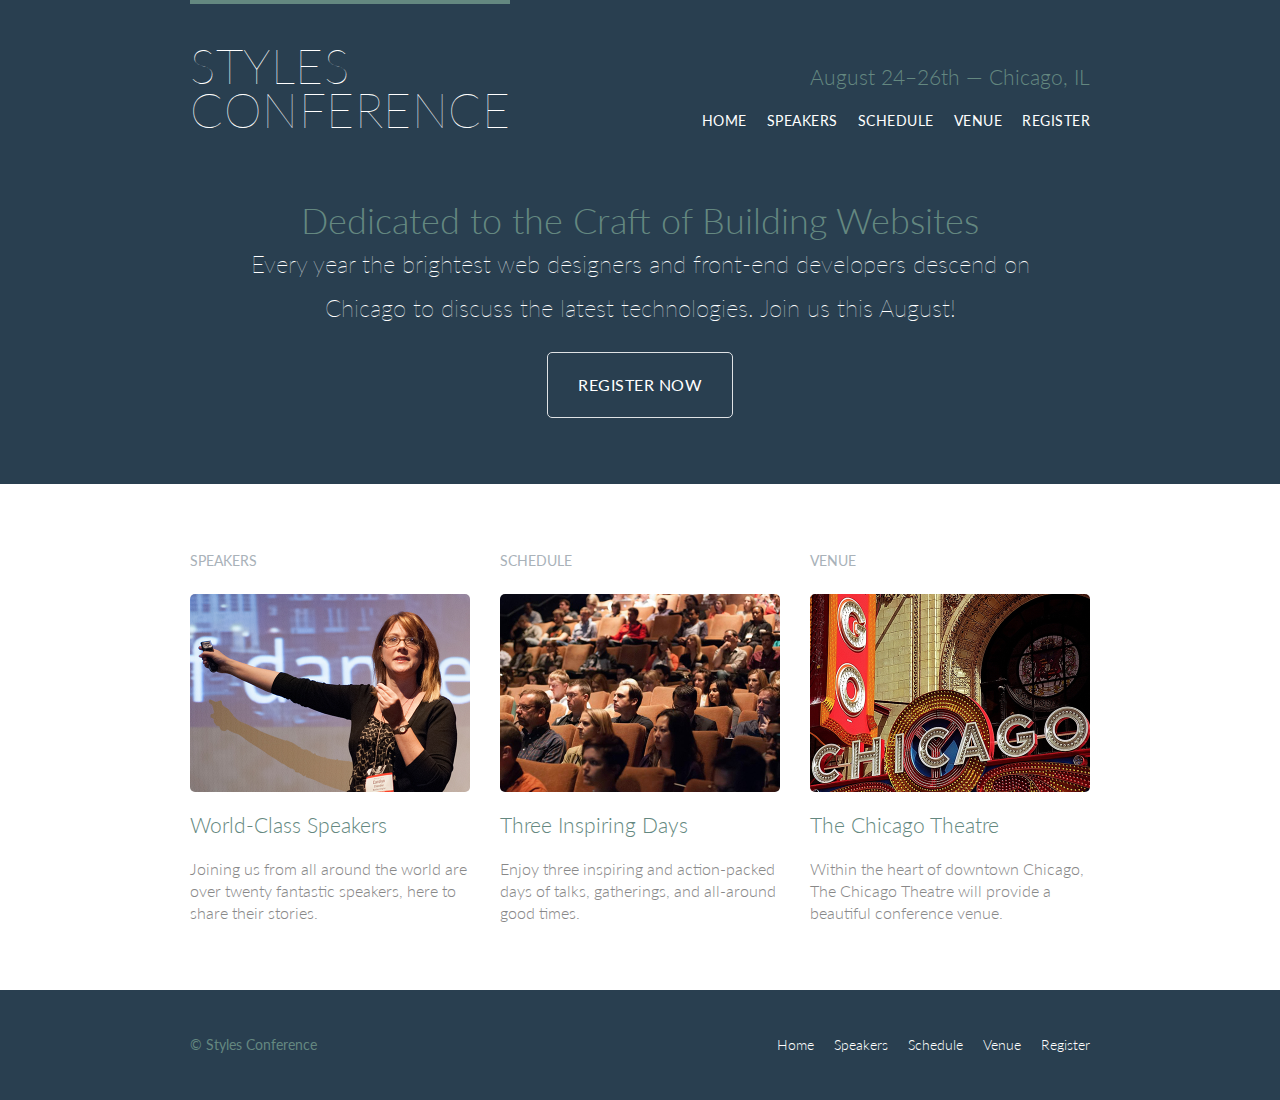
<file: index.html>
<!DOCTYPE html>
<html lang="en">

  <head>
    <meta charset="utf-8">
    <title>Styles Conference</title>
    <link rel="stylesheet" href="assets/stylesheets/main.css">
    <link rel="stylesheet" href="http://fonts.googleapis.com/css?family=Lato:100,300,400">
  </head>

  <body>

    <!-- Header -->

    <header class="primary-header container group">

      <h1 class="logo">
        <a href="index.html">Styles <br> Conference</a>
      </h1>

      <h3 class="tagline">August 24&ndash;26th &mdash; Chicago, IL</h3>

      <nav class="nav primary-nav">
        <ul>
          <li><a href="index.html">Home</a></li><!--
          --><li><a href="speakers.html">Speakers</a></li><!--
          --><li><a href="schedule.html">Schedule</a></li><!--
          --><li><a href="venue.html">Venue</a></li><!--
          --><li><a href="register.html">Register</a></li>
        </ul>
      </nav>

    </header>

    <!-- Hero -->

    <section class="hero container">

      <h2>Dedicated to the Craft of Building Websites</h2>

      <p>Every year the brightest web designers and front-end developers descend on Chicago to discuss the latest technologies. Join us this August!</p>

      <a class="btn btn-alt" href="register.html">Register Now</a>

    </section>

    <!-- Teasers -->

    <section class="row">
      <div class="grid">

      <!-- Speakers -->

      <section class="teaser col-1-3">
        <a href="speakers.html">
          <h5>Speakers</h5>
          <img src="assets/images/home/speakers.jpg" alt="Professional Speaker">
          <h3>World-Class Speakers</h3>
        </a>
        <p>Joining us from all around the world are over twenty fantastic speakers, here to share their stories.</p>
      </section><!--

      Schedule

      --><section class="teaser col-1-3">
        <a href="schedule.html">
          <h5>Schedule</h5>
          <img src="assets/images/home/schedule.jpg" alt="Professional Schedule">
          <h3>Three Inspiring Days</h3>
        </a>
        <p>Enjoy three inspiring and action-packed days of talks, gatherings, and all-around good times.</p>
      </section><!--

      Venue

      --><section class="teaser col-1-3">
        <a href="venue.html">
          <h5>Venue</h5>
          <img src="assets/images/home/venue.jpg" alt="Professional Venue">
          <h3>The Chicago Theatre</h3>
        </a>
        <p>Within the heart of downtown Chicago, The Chicago Theatre will provide a beautiful conference venue.</p>
      </section>
    
    </div>
    </section>

    <!-- Footer -->

    <footer class="primary-footer container group">

      <small>&copy; Styles Conference</small>

      <nav class="nav">
        <ul>
          <li><a href="index.html">Home</a></li><!--
          --><li><a href="speakers.html">Speakers</a></li><!--
          --><li><a href="schedule.html">Schedule</a></li><!--
          --><li><a href="venue.html">Venue</a></li><!--
          --><li><a href="register.html">Register</a></li>
        </ul>
      </nav>
      
    </footer>

  </body>
</html>
</file>
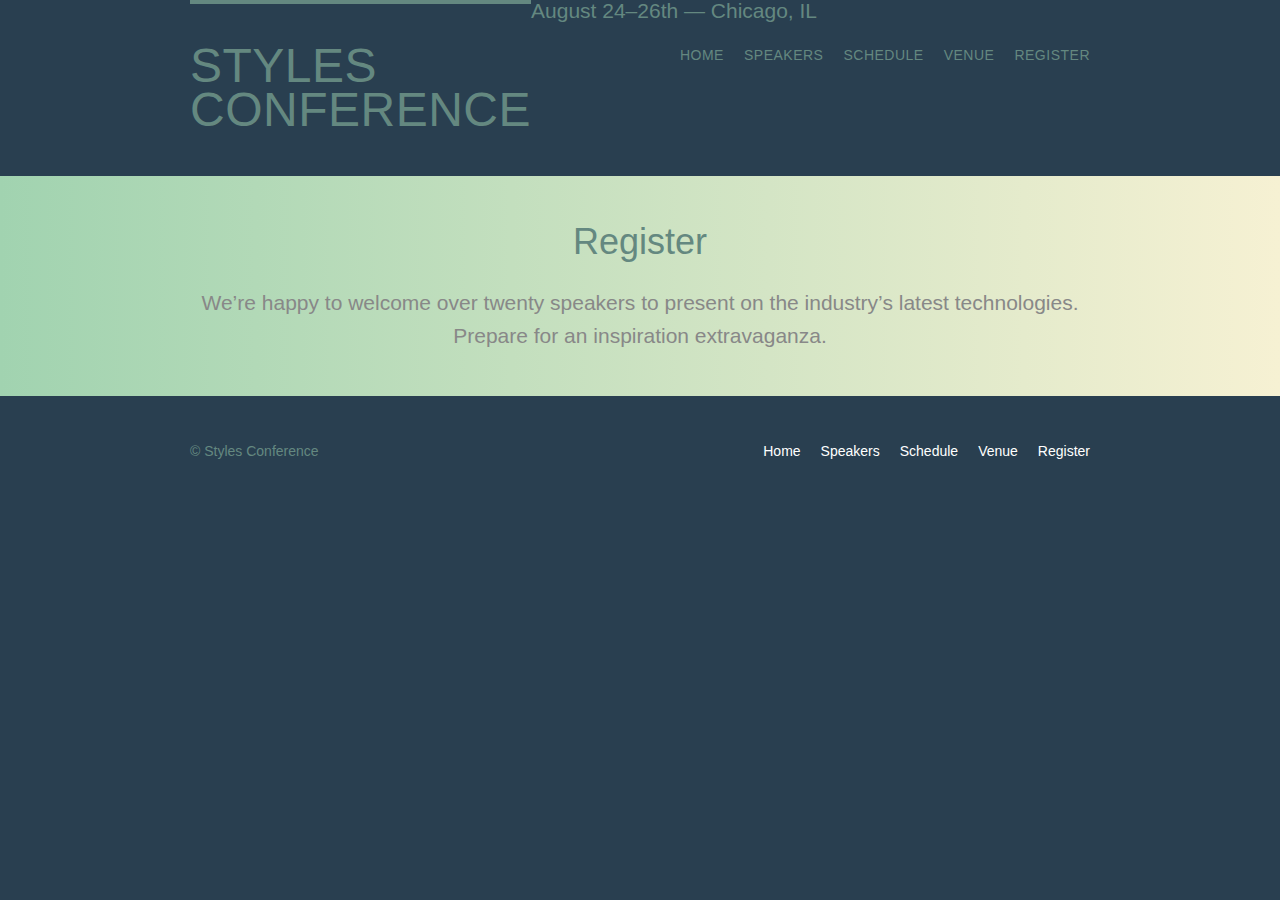
<file: register.html>
<!DOCTYPE html>
<html lang="en">

  <head>
    <meta charset="utf-8">
    <title>Register - Styles Conference</title>
    <link rel="stylesheet" href="assets/stylesheets/main.css">
  </head>

  <body>

    <!-- Header -->

    <header class="container group">

      <h1 class="logo">
        <a href="index.html">Styles <br> Conference</a>
      </h1>

      <h3>August 24&ndash;26th &mdash; Chicago, IL</h3>

      <nav class="nav primary-nav">
        <ul>
          <li><a href="index.html">Home</a></li><!--
          --><li><a href="speakers.html">Speakers</a></li><!--
          --><li><a href="schedule.html">Schedule</a></li><!--
          --><li><a href="venue.html">Venue</a></li><!--
          --><li><a href="register.html">Register</a></li>
        </ul>
      </nav>

    </header>

    <!-- Main content -->

    <section class="row-alt">
      <div class="lead container">

      <h1>Register</h1>

      <p>We&#8217;re happy to welcome over twenty speakers to present on the industry&#8217;s latest technologies. Prepare for an inspiration extravaganza.</p>
      

      </div>
    </section>

    <!-- Footer -->

    <footer class="primary-footer container group">

      <small>&copy; Styles Conference</small>

      <nav class="nav">
        <ul>
          <li><a href="index.html">Home</a></li><!--
          --><li><a href="speakers.html">Speakers</a></li><!--
          --><li><a href="schedule.html">Schedule</a></li><!--
          --><li><a href="venue.html">Venue</a></li><!--
          --><li><a href="register.html">Register</a></li>
        </ul>
      </nav>
      
    </footer>

  </body>
</html>
</file>
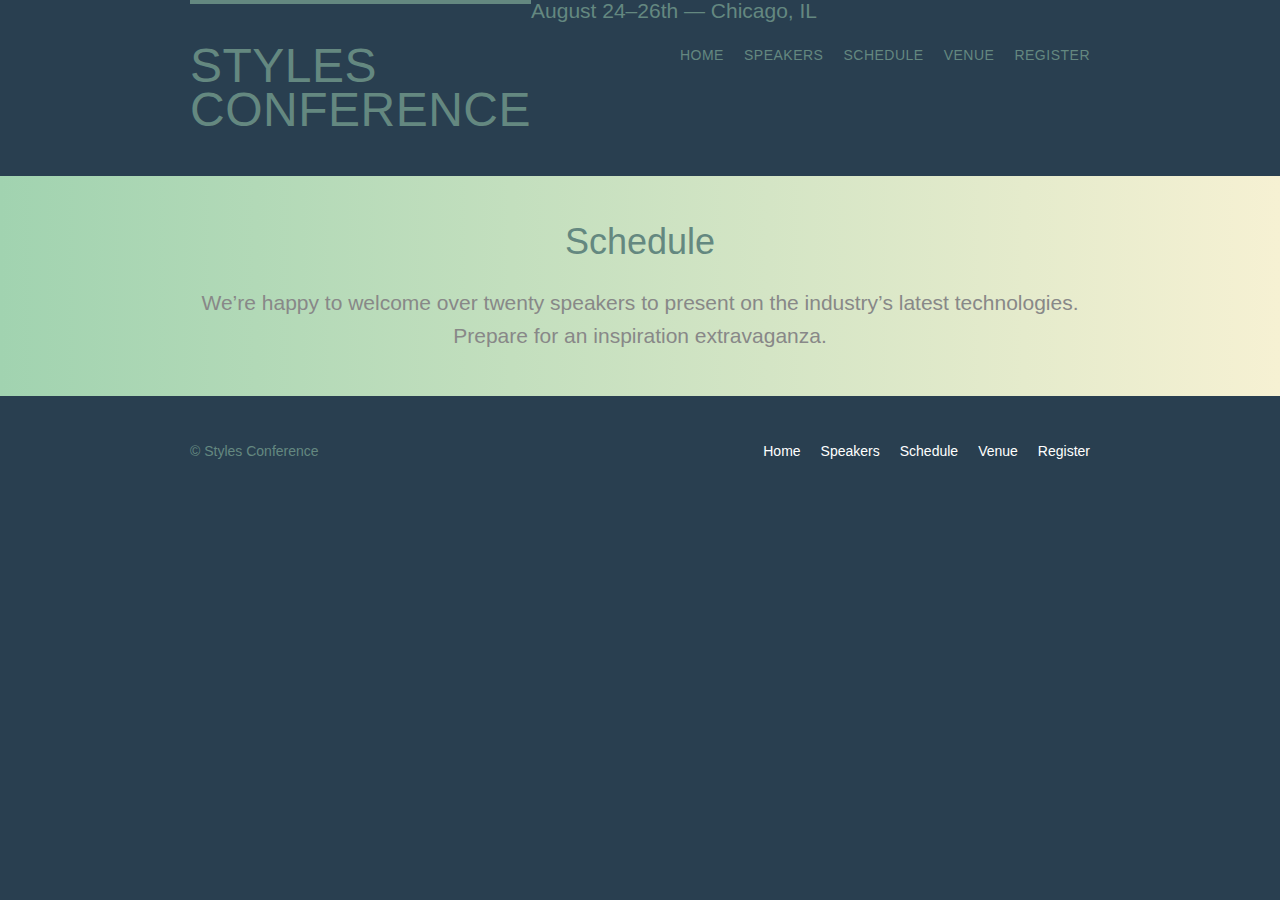
<file: schedule.html>
<!DOCTYPE html>
<html lang="en">

  <head>
    <meta charset="utf-8">
    <title>Schedule - Styles Conference</title>
    <link rel="stylesheet" href="assets/stylesheets/main.css">
  </head>

  <body>

    <!-- Header -->

    <header class="container group">

      <h1 class="logo">
        <a href="index.html">Styles <br> Conference</a>
      </h1>

      <h3>August 24&ndash;26th &mdash; Chicago, IL</h3>

      <nav class="nav primary-nav">
        <ul>
          <li><a href="index.html">Home</a></li><!--
          --><li><a href="speakers.html">Speakers</a></li><!--
          --><li><a href="schedule.html">Schedule</a></li><!--
          --><li><a href="venue.html">Venue</a></li><!--
          --><li><a href="register.html">Register</a></li>
        </ul>
      </nav>

    </header>

    <!-- Main content -->

    <section class="row-alt">
      <div class="lead container">

      <h1>Schedule</h1>

      <p>We&#8217;re happy to welcome over twenty speakers to present on the industry&#8217;s latest technologies. Prepare for an inspiration extravaganza.</p>

      </div>
    </section>

    <!-- Footer -->

    <footer class="primary-footer container group">

      <small>&copy; Styles Conference</small>

      <nav class="nav">
        <ul>
          <li><a href="index.html">Home</a></li><!--
          --><li><a href="speakers.html">Speakers</a></li><!--
          --><li><a href="schedule.html">Schedule</a></li><!--
          --><li><a href="venue.html">Venue</a></li><!--
          --><li><a href="register.html">Register</a></li>
        </ul>
      </nav>
      

    </footer>

  </body>
</html>
</file>
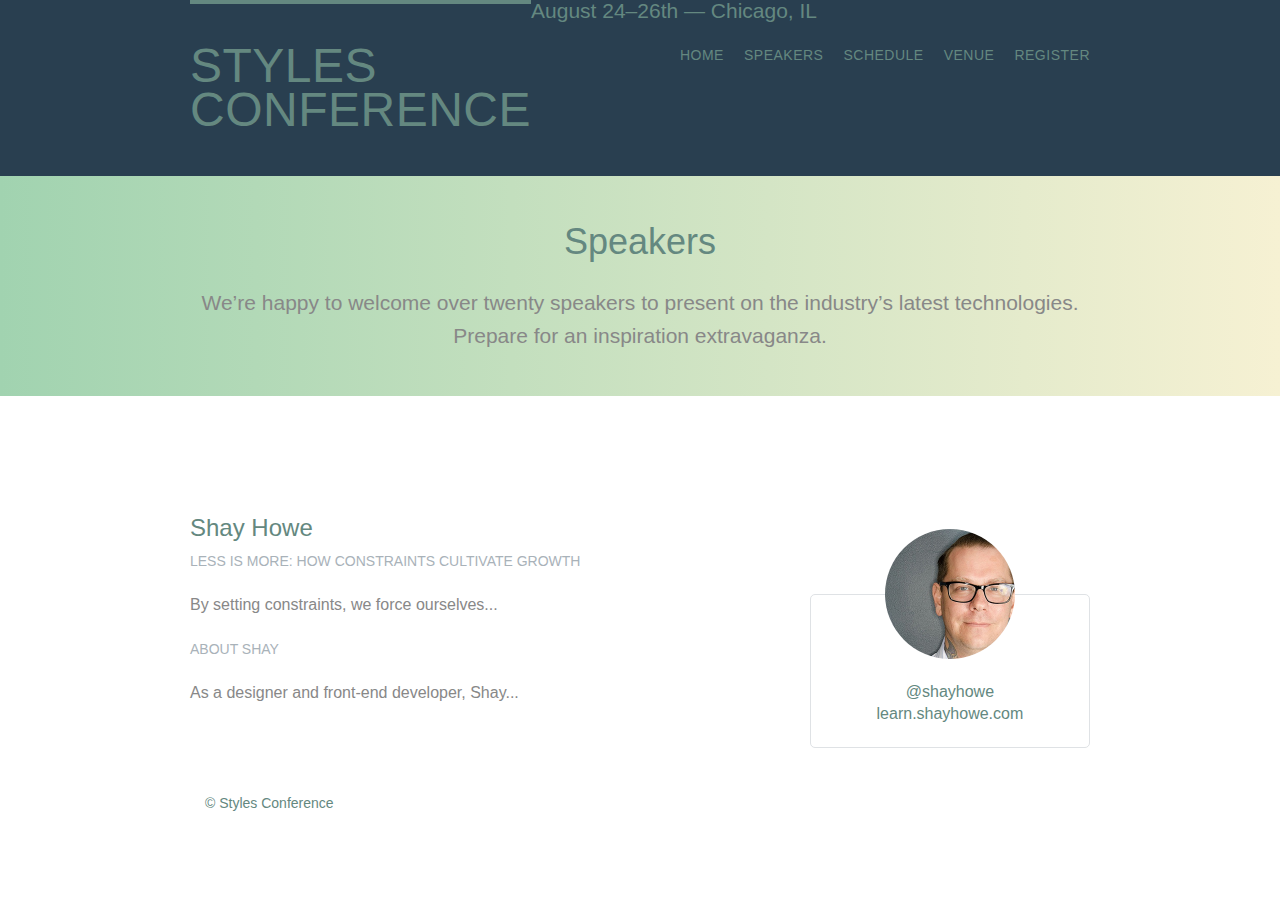
<file: speakers.html>
<!DOCTYPE html>
<html lang="en">

  <head>
    <meta charset="utf-8">
    <title>Speakers - Styles Conference</title>
    <link rel="stylesheet" href="assets/stylesheets/main.css">
  </head>

  <body>

    <!-- Header -->

    <header class="container group">

      <h1 class="logo">
        <a href="index.html">Styles <br> Conference</a>
      </h1>

      <h3>August 24&ndash;26th &mdash; Chicago, IL</h3>

      <nav class="nav primary-nav">
        <ul>
          <li><a href="index.html">Home</a></li><!--
          --><li><a href="speakers.html">Speakers</a></li><!--
          --><li><a href="schedule.html">Schedule</a></li><!--
          --><li><a href="venue.html">Venue</a></li><!--
          --><li><a href="register.html">Register</a></li>
        </ul>
      </nav>

    </header>

    <!-- Main content -->

    <section class="row-alt">
      <div class="lead container">
    
        <h1>Speakers</h1>
    
        <p>We&#8217;re happy to welcome over twenty speakers to present on the industry&#8217;s latest technologies. Prepare for an inspiration extravaganza.</p>
      
      </div>
    </section>
    
    <section class="row">
      <div class="grid">
        <section id="shay-howe">
          <section class="speaker" id="chris-mills"></section>
          <div class="col-2-3">
        
            <h2>Shay Howe</h2>
            <h5>Less Is More: How Constraints Cultivate Growth</h5>
        
            <p>By setting constraints, we force ourselves...</p>
        
            <h5>About Shay</h5>
        
            <p>As a designer and front-end developer, Shay...</p>
        
          </div><!--
        
          --><aside class="col-1-3">
            <div class="speaker-info">
              <img src="assets/images/speakers/aaron-irizarry.jpg" alt="Aaron Aaron-Irizarry">
        
              <ul>
                <li><a href="https://twitter.com/shayhowe">@shayhowe</a></li>
                <li><a href="http://learn.shayhowe.com/">learn.shayhowe.com</a></li>
              </ul>
            </div>
          </aside>
        </section>
    
    <!-- Footer -->

    <footer class="primary-footer container group">

      <small>&copy; Styles Conference</small>

      <nav class="nav">
        <ul>
          <li><a href="index.html">Home</a></li><!--
          --><li><a href="speakers.html">Speakers</a></li><!--
          --><li><a href="schedule.html">Schedule</a></li><!--
          --><li><a href="venue.html">Venue</a></li><!--
          --><li><a href="register.html">Register</a></li>
        </ul>
      </nav>
      

    </footer>

  </body>
</html>
</file>
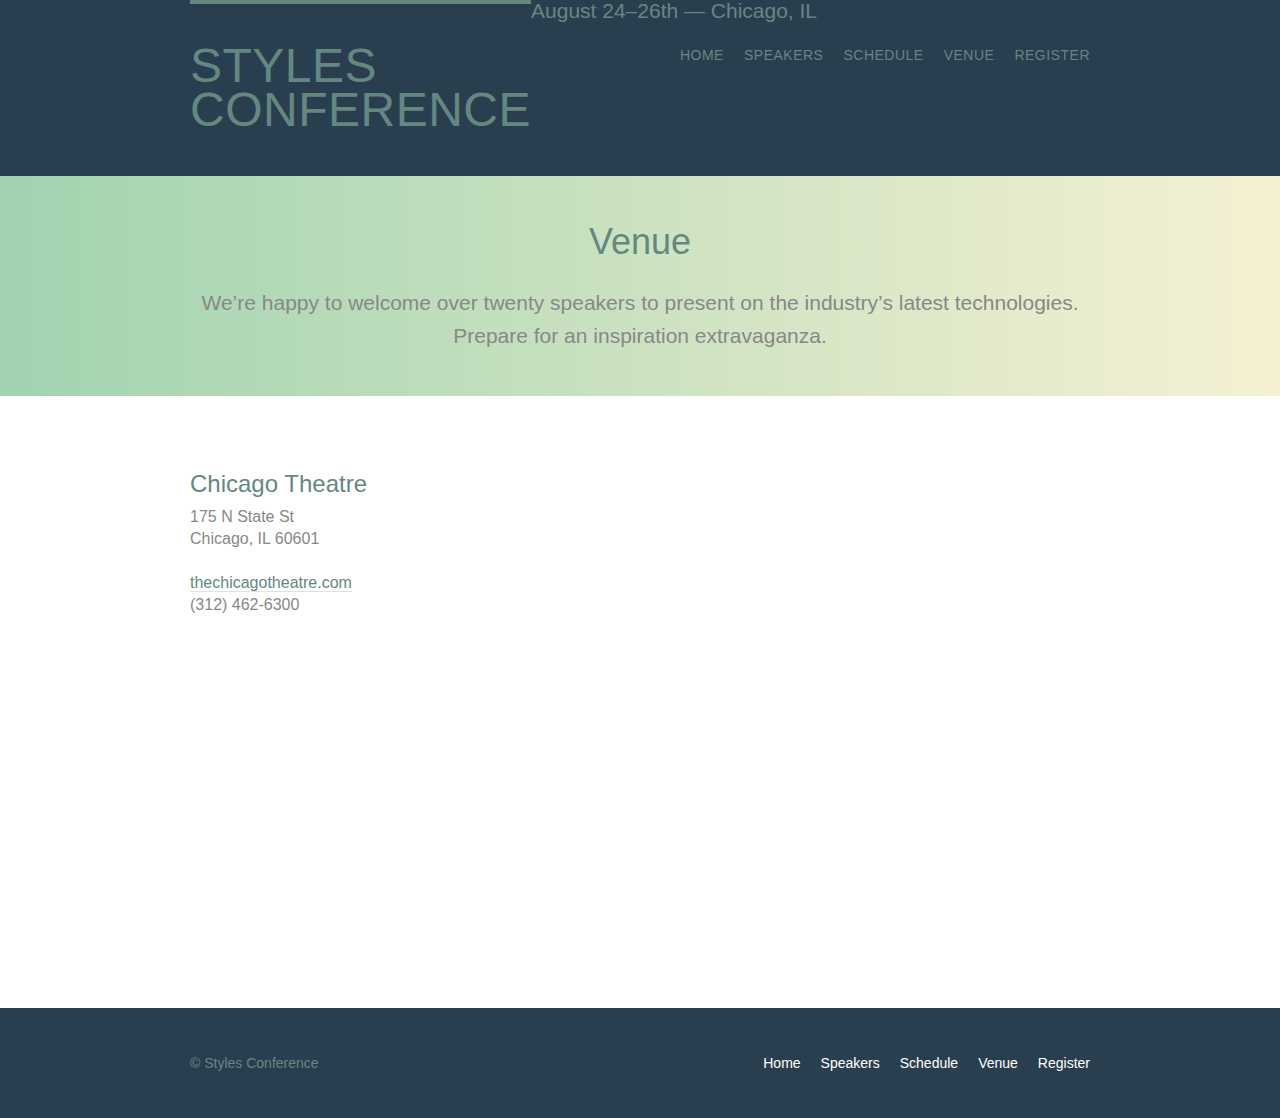
<file: venue.html>
<!DOCTYPE html>
<html lang="en">

  <head>
    <meta charset="utf-8">
    <title>Venue - Styles Conference</title>
    <link rel="stylesheet" href="assets/stylesheets/main.css">
  </head>

  <body>

    <!-- Header -->

    <header class="container group">

      <h1 class="logo">
        <a href="index.html">Styles <br> Conference</a>
      </h1>

      <h3>August 24&ndash;26th &mdash; Chicago, IL</h3>

      <nav class="nav primary-nav">
        <ul>
          <li><a href="index.html">Home</a></li><!--
          --><li><a href="speakers.html">Speakers</a></li><!--
          --><li><a href="schedule.html">Schedule</a></li><!--
          --><li><a href="venue.html">Venue</a></li><!--
          --><li><a href="register.html">Register</a></li>
        </ul>
      </nav>

    </header>

    <!-- Main content -->

    <section class="row-alt">
      <div class="lead container">

      <h1>Venue</h1>

      <p>We&#8217;re happy to welcome over twenty speakers to present on the industry&#8217;s latest technologies. Prepare for an inspiration extravaganza.</p>

      </div>
    </section>

    <section class="row">
      <div class="grid">
    
        <section class="venue-theatre">
    
            <div class="col-1-3">
              <h2>Chicago Theatre</h2>
              <p>175 N State St <br> Chicago, IL 60601</p>
              <p><a href="http://www.thechicagotheatre.com/">thechicagotheatre.com</a> <br> (312) 462-6300</p></div><!--
      
            --><iframe class="venue-map col-2-3" src="https://www.google.com/maps/embed?pb=!1m5!3m3!1m2!1s0x880e2ca55810a493%3A0x4700ddf60fcbfad6!2schicago+theatre!5e0!3m2!1sen!2sus!4v1388701393606"></iframe>

        </section>
    
        <section class="venue-hotel">

          <div class="col-1-3"></div><!--
          --><iframe class="col-2-3"></iframe>
          
        </section>
    
      </div>
    </section>

    <!-- Footer -->

    <footer class="primary-footer container group">

      <small>&copy; Styles Conference</small>

      <nav class="nav">
        <ul>
          <li><a href="index.html">Home</a></li><!--
          --><li><a href="speakers.html">Speakers</a></li><!--
          --><li><a href="schedule.html">Schedule</a></li><!--
          --><li><a href="venue.html">Venue</a></li><!--
          --><li><a href="register.html">Register</a></li>
        </ul>
      </nav>
      

    </footer>

  </body>
</html>
</file>
<file: assets/stylesheets/main.css>
/* http://meyerweb.com/eric/tools/css/reset/
   v2.0 | 20110126
   License: none (public domain)
*/

html, body, div, span, applet, object, iframe,
h1, h2, h3, h4, h5, h6, p, blockquote, pre,
a, abbr, acronym, address, big, cite, code,
del, dfn, em, img, ins, kbd, q, s, samp,
small, strike, strong, sub, sup, tt, var,
b, u, i, center,
dl, dt, dd, ol, ul, li,
fieldset, form, label, legend,
table, caption, tbody, tfoot, thead, tr, th, td,
article, aside, canvas, details, embed,
figure, figcaption, footer, header, hgroup,
menu, nav, output, ruby, section, summary,
time, mark, audio, video {
  margin: 0;
  padding: 0;
  border: 0;
  font-size: 100%;
  font: inherit;
  vertical-align: baseline;
}
/* HTML5 display-role reset for older browsers */
article, aside, details, figcaption, figure,
footer, header, hgroup, menu, nav, section {
  display: block;
}
body {
  line-height: 1;
}
ol, ul {
  list-style: none;
}
blockquote, q {
  quotes: none;
}
blockquote:before, blockquote:after,
q:before, q:after {
  content: '';
  content: none;
}
table {
  border-collapse: collapse;
  border-spacing: 0;
}
/*
  ========================================
  Custom styles
  ========================================
*/
body {
  background: #293f50;
  color: #888;
  font: 300 16px/22px "Lato", "Open Sans", "Helvetica Neue", Helvetica, Arial, sans-serif;
}

/*
  ========================================
  Grid
  ========================================
*/

*,
*:before,
*:after {
  -webkit-box-sizing: border-box;
     -moz-box-sizing: border-box;
          box-sizing: border-box;
}
.container,
.grid {
  margin: 0 auto;
  width: 960px;
}
.container {
  padding-left: 30px;
  padding-right: 30px;
}
.grid,
.col-1-3,
.col-2-3 {
  padding-left: 15px;
  padding-right: 15px;
}
.col-1-3,
.col-2-3  {
  display: inline-block;
  vertical-align: top;
}
.col-1-3 {
  width: 33.33%;
}
.col-2-3 {
  width: 66.66%;
}

/*
  ========================================
  Clearfix
  ========================================
*/

.group:before,
.group:after {
  content: "";
  display: table;
}
.group:after {
  clear: both;
}
.group {
  clear: both;
  *zoom: 1;
}
/*
  ========================================
  Rows
  ========================================
*/

.row,
.row-alt {
  min-width: 960px;
}
.row {
  background: #fff;
  padding: 66px 0 44px 0;
}
.row-alt {
  background: #cbe2c1;
  background: -webkit-linear-gradient(to right, #a1d3b0, #f6f1d3);
  background: -moz-linear-gradient(to right, #a1d3b0, #f6f1d3);
  background: linear-gradient(to right, #a1d3b0, #f6f1d3);
  padding: 44px 0 22px 0;
}

/*
  ========================================
  Typography
  ========================================
*/

h1, h3, h4, h5, p {
  margin-bottom: 22px;
}

h1, h2, h3, h4 {
  color: #648880;
}
h1 {
  font-size: 36px;
  line-height: 44px;
}
h2 {
  font-size: 24px;
  line-height: 44px;
}
h3 {
  font-size: 21px;
}
h4 {
  font-size: 18px;
}
h5 {
  color: #a9b2b9;
  font-size: 14px;
  font-weight: 400;
  text-transform: uppercase;
}
strong {
  font-weight: 400;
}
cite, em {
  font-style: italic;
}
.teaser a:hover h3 {
  color: #a9b2b9;
}
.teaser img {
  border-radius: 5px;
  display: block;
  margin-bottom: 22px;
  max-width: 100%
}

/*
  ========================================
  Leads
  ========================================
*/

.lead {
  text-align: center;
}
.lead p {
  font-size: 21px;
  line-height: 33px;
}

/*
  ========================================
  Links
  ========================================
*/

a:hover {
  color: #a9b2b9;
}
a {
  color: #648880;
  text-decoration: none;
}

p a{
  border-bottom: 1px solid #dfe2e5;
}
.primary-header a,
.primary-footer a {
  color: #fff;
}
.primary-header a:hover,
.primary-footer a:hover {
  color: #648880;
}

/*
  ========================================
  Buttons
  ========================================
*/

.btn {
  border-radius: 5px;
  color: #fff;
  cursor: pointer;
  display: inline-block;
  font-weight: 400;
  letter-spacing: .5px;
  margin: 0;
  text-transform: uppercase;
}
.btn-alt {
  border: 1px solid #dfe2e5;
  padding: 10px 30px;
}
.btn-alt:hover {
  background: #fff;
  color: #648880;
}

/*
  ========================================
  Primary header
  ========================================
*/

.logo {
  border-top: 4px solid #648880;
  float: left;
  font-size: 48px;
  font-weight: 100;
  letter-spacing: .5px;
  line-height: 44px;
  padding: 40px 0 22px 0;
  text-transform: uppercase;
}
.tagline {
  margin: 66px 0 22px 0;
  text-align: right;
}
.primary-nav {
  font-size: 14px;
  font-weight: 400;
  letter-spacing: .5px;
  text-transform: uppercase;

}
/*
  ========================================
  Navigation
  ========================================
*/

.nav {
  text-align: right;
}

.nav li {
  display: inline-block;
  margin: 0 10px;
  vertical-align: top;
}
.nav li:last-child {
  margin-right: 0;
}
/*
  ========================================
  Primary footer
  ========================================
*/

.primary-footer {
  color: #648880;
  font-size: 14px;
  padding-bottom: 44px;
  padding-top: 44px;
}
.primary-footer small {
  float: left;
  font-weight: 400;
}

/*
  ========================================
  Home
  ========================================
*/

.hero {
  color: #fff;
  line-height: 44px;
  padding: 22px 80px 66px 80px;
  text-align: center;
}
.hero h2 {
  font-size: 36px;
}
.hero p {
  font-size: 24px;
  font-weight: 100;
}
/*
  ========================================
  Speakers
  ========================================
*/

.speaker {
  margin-bottom: 44px;
}
.speaker-info {
  border: 1px solid #dfe2e5;
  border-radius: 5px;
  margin-top: 88px;
  padding-bottom: 22px;
  text-align: center;
}
.speaker-info img {
  border-radius: 50%;
  height: 130px;
  margin: -66px 0 22px 0;
  vertical-align: top;
}

/*
  ========================================
  Venue
  ========================================
*/

.venue-theatre {
  margin-bottom: 66px;
}
.venue-hotel {
  margin-bottom: 22px;
}
.venue-map {
  height: 264px;
}
</file>
